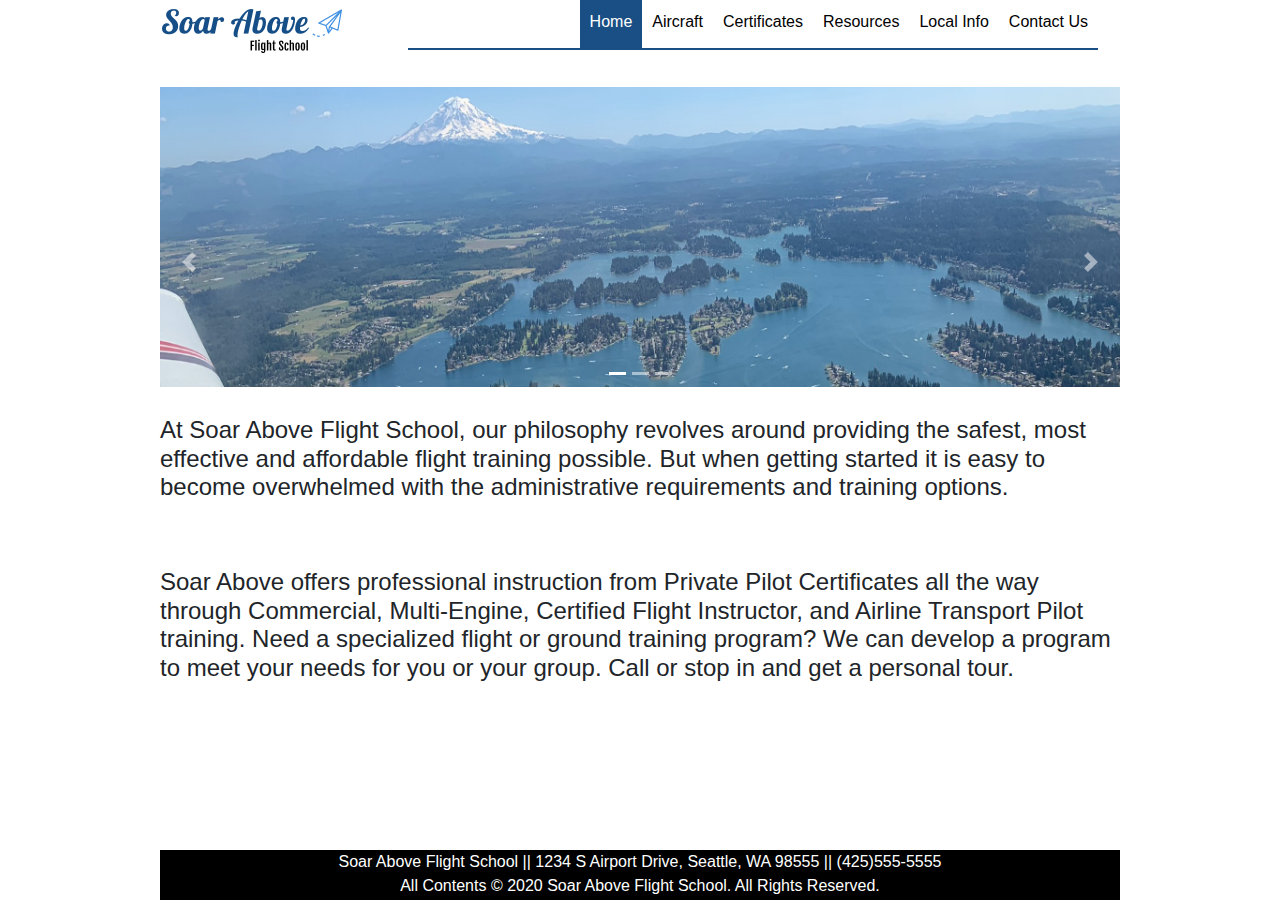
<file: index.html>
<!DOCTYPE html>
<html>
  <head>
    <meta charset="utf-8">
    <link rel="stylesheet" href="styles/bootstrap.min.css">
    <link rel="stylesheet" type="text/css" href="styles/styles-main.css">
    <link rel="stylesheet" type="text/css" href="styles/bootstrap-adjust.css">
    <title>Home * Soar Above Flight School</title>
  </head>
  <body>
    <div id="content-wrapper">
      <div id="topbar" class="container">
        <div class="row">
          <div class="col-3">
            <img src="images/logo_resized.png" width="199" height= "57">
          </div>
          <div class="col-9" id="navbar">
          </div>
        </div>
      </div>
      
        <section id="content">
          <div id="carouselExampleIndicators" class="carousel slide" data-ride="carousel">
            <ol class="carousel-indicators">
              <li data-target="#carouselExampleIndicators" data-slide-to="0" class="active"></li>
              <li data-target="#carouselExampleIndicators" data-slide-to="1"></li>
              <li data-target="#carouselExampleIndicators" data-slide-to="2"></li>
            </ol>
            <div class="carousel-inner">
              <div class="carousel-item active">
                <img class="d-block w-100" src="images/carousel-first-rs.png" alt="First slide">
              </div>
              <div class="carousel-item">
                <img class="d-block w-100" src="images/carousel-second-rs.png" alt="Second slide">
              </div>
              <div class="carousel-item">
                <img class="d-block w-100" src="images/carousel-third-rs.png" alt="Third slide">
              </div>
            </div>
            <a class="carousel-control-prev" href="#carouselExampleIndicators" role="button" data-slide="prev">
              <span class="carousel-control-prev-icon" aria-hidden="true"></span>
              <span class="sr-only">Previous</span>
            </a>
            <a class="carousel-control-next" href="#carouselExampleIndicators" role="button" data-slide="next">
              <span class="carousel-control-next-icon" aria-hidden="true"></span>
              <span class="sr-only">Next</span>
            </a>
          </div>
          <article>
            <h4> <!-- text used from https://www.rainierflightservice.com/discovery-flight -->
              <br/>At Soar Above Flight School, our philosophy revolves around providing the safest, most effective and affordable flight training possible. But when getting started it is easy to become overwhelmed with the administrative requirements and training options.</h4>
            <h4> <!-- text used from https://www.regalair.com -->
              <br/><br/>Soar Above offers professional instruction from Private Pilot Certificates all the way through Commercial, Multi-Engine, Certified Flight Instructor, and Airline Transport Pilot training. Need a specialized flight or ground training program? We can develop a program to meet your needs for you or your group. Call or stop in and get a personal tour.
            </h4>
          </article>
          
       </section> <!-- #content -->
      <footer>
        <p>Soar Above Flight School || 1234 S Airport Drive, Seattle, WA 98555 || (425)555-5555</p>
        <p>All Contents &copy; 2020 Soar Above Flight School. All Rights Reserved.</p>
      </footer>
    </div><!-- #content-wrapper -->
    <!-- Scripts -->
    <script src="scripts/custom/nav.js"></script>
    <script src="scripts/main/jquery-3.4.1.slim.min.js"></script>
    <script src="scripts/main/popper.min.js"></script>
    <script src="scripts/main/bootstrap.min.js"></script>
  </body>
</html>
</file>
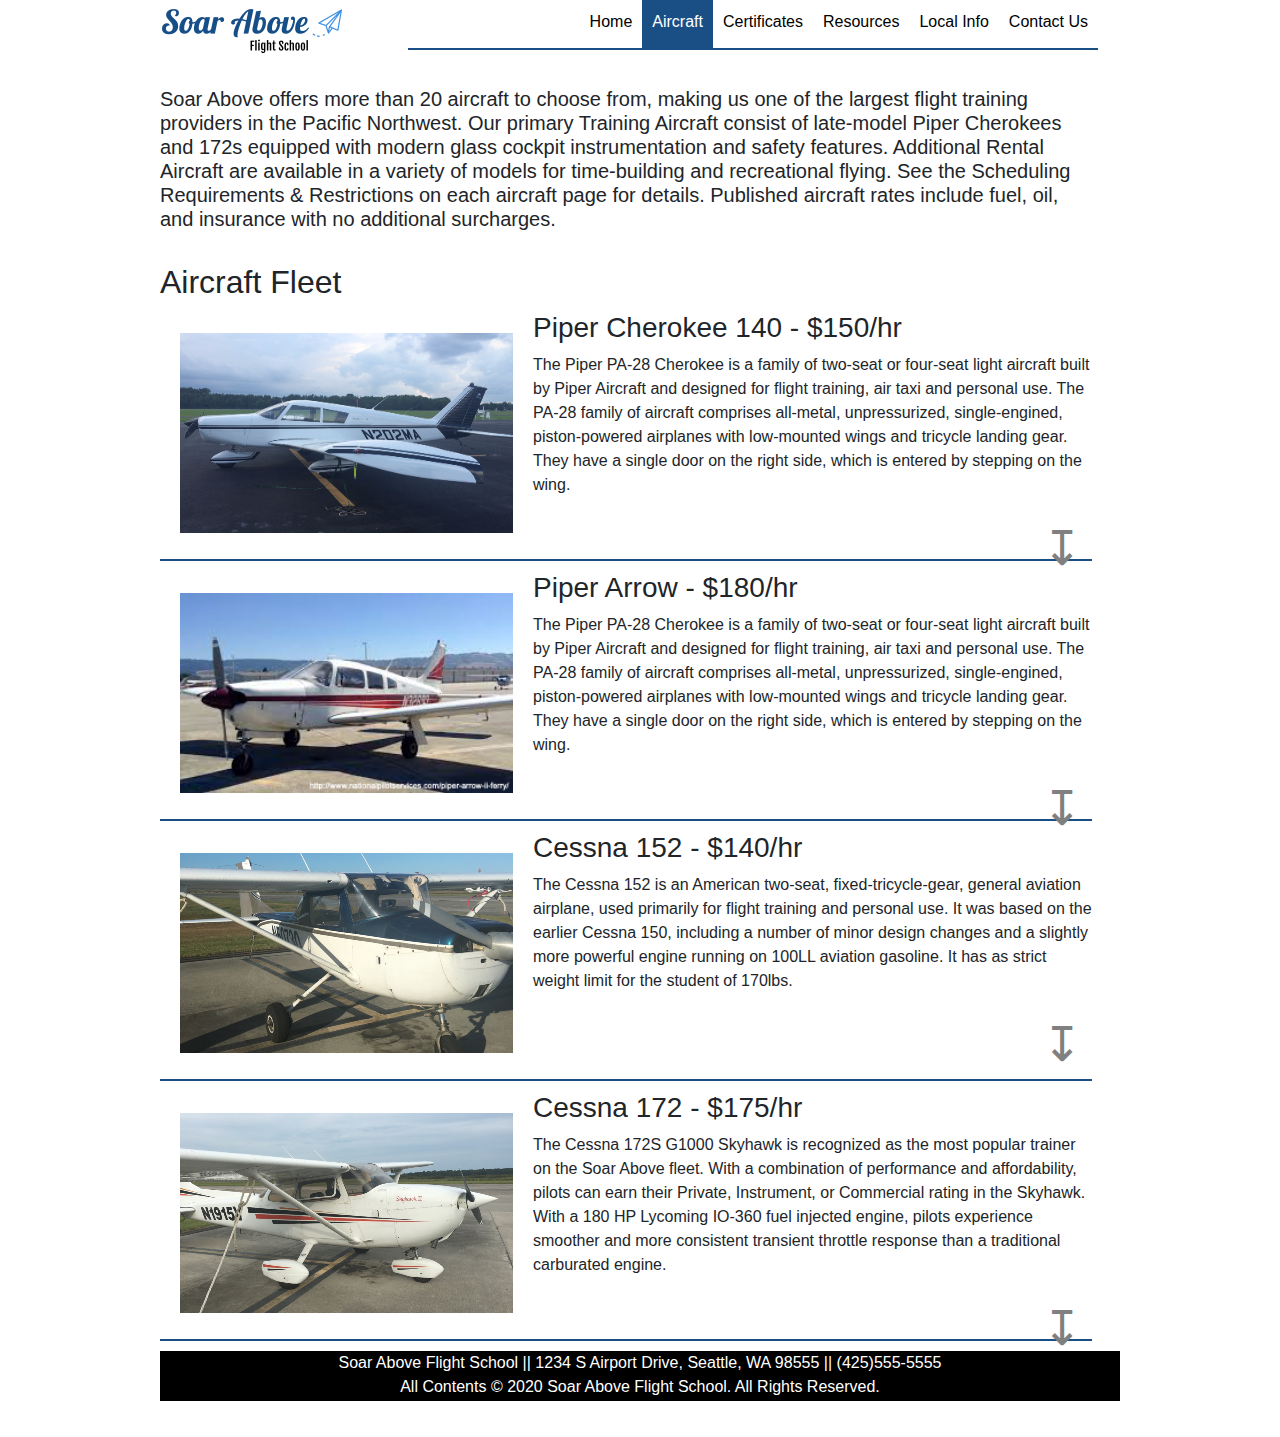
<file: aircraft.html>
<!DOCTYPE html>
<html>
  <head>
    <meta charset="utf-8">
    <script src="scripts/custom/airplanes.js"></script>
    <link rel="stylesheet" href="styles/bootstrap.min.css">
    <link rel="stylesheet" type="text/css" href="styles/styles-main.css">
    <link rel="stylesheet" type="text/css" href="styles/bootstrap-adjust.css">
    <link rel="stylesheet" type="text/css" href="styles/styles-aircraft.css">
    <title>Aircraft * Soar Above Flight School</title>
  </head>
  <body>
    <div id="content-wrapper">
      <div id="topbar" class="container">
        <div class="row">
          <div class="col-3">
            <img src="images/logo_resized.png" width="199" height= "57">
          </div>
          <div class="col-9" id="navbar">
          </div>
        </div>
      </div>
        <section id="content">
          <!-- text from https://www.rainierflightservice.com/aircraft -->
          <h5>
            Soar Above offers more than 20 aircraft to choose from, making us one of the largest flight training providers in the Pacific Northwest. Our primary Training Aircraft consist of late-model Piper Cherokees and 172s equipped with modern glass cockpit instrumentation and safety features.  Additional Rental Aircraft are available in a variety of models for time-building and recreational flying. See the Scheduling Requirements & Restrictions on each aircraft page for details.  Published aircraft rates include fuel, oil, and insurance with no additional surcharges.<br/><br/>
          </h5>
          <h2>Aircraft Fleet</h2>
       </section> <!-- #content -->
      <footer>
        <p>Soar Above Flight School || 1234 S Airport Drive, Seattle, WA 98555 || (425)555-5555</p>
        <p>All Contents &copy; 2020 Soar Above Flight School. All Rights Reserved.</p>
      </footer>
    </div><!-- #content-wrapper -->

    <!-- Scripts -->
    <script src="scripts/custom/nav.js"></script>
    <script src="scripts/custom/loadAirplanes.js"></script>
    <script src="scripts/custom/expand.js"></script>
    <script src="scripts/main/jquery-3.4.1.slim.min.js"></script>
    <script src="scripts/main/popper.min.js"></script>
    <script src="scripts/main/bootstrap.min.js"></script>
  </body>
</html>
</file>
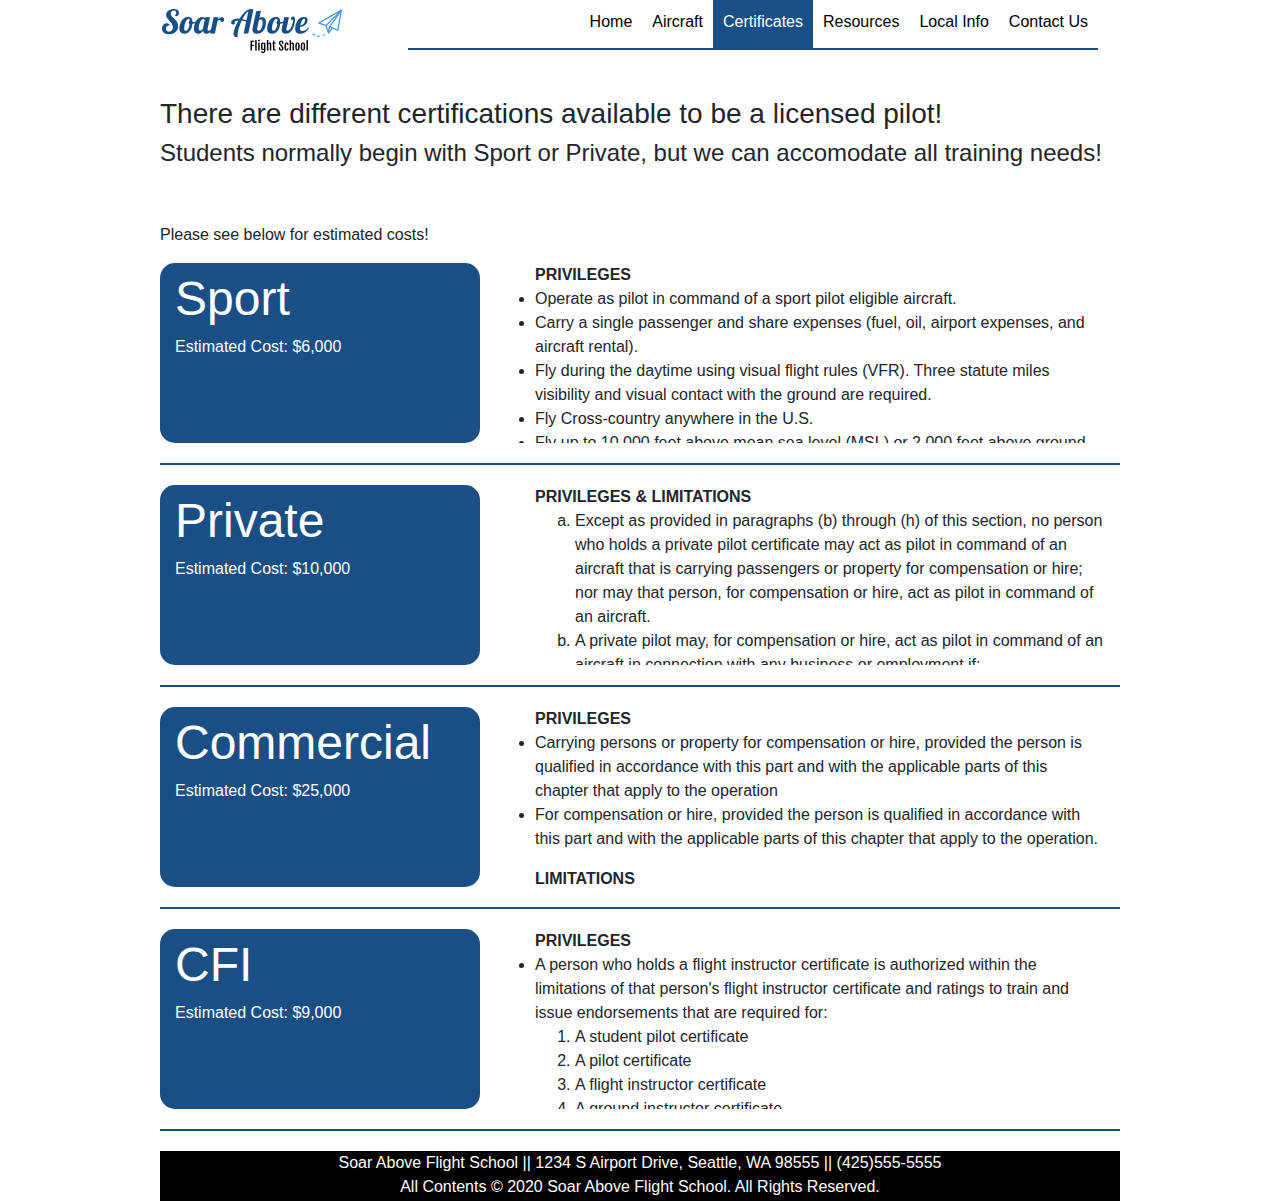
<file: certificates.html>
<!DOCTYPE html>
<html>
  <head>
    <meta charset="utf-8">
    <script src="scripts/custom/certs.js"></script>
    <link rel="stylesheet" href="styles/bootstrap.min.css">
    <link rel="stylesheet" type="text/css" href="styles/styles-main.css">
    <link rel="stylesheet" type="text/css" href="styles/bootstrap-adjust.css">
    <link rel="stylesheet" type="text/css" href="styles/styles-certificates.css">
    <title>Certificates * Soar Above Flight School</title>
  </head>
  <body>
    <div id="content-wrapper">
      <div id="topbar" class="container">
        <div class="row">
          <div class="col-3">
            <img src="images/logo_resized.png" width="199" height= "57">
          </div>
          <div class="col-9" id="navbar">
          </div>
        </div>
      </div>
        <section id="content">
          <article>
          <h3>There are different certifications available to be a licensed pilot!</h3>
          <h4>Students normally begin with Sport or Private, but we can accomodate all training needs!</h4>
          <br/><br/>
          <p>Please see below for estimated costs!</p>
        </article>
       </section> <!-- #content -->
      <footer>
        <p>Soar Above Flight School || 1234 S Airport Drive, Seattle, WA 98555 || (425)555-5555</p>
        <p>All Contents &copy; 2020 Soar Above Flight School. All Rights Reserved.</p>
      </footer>
    </div><!-- #content-wrapper -->

    <!-- Scripts -->
    <script src="scripts/custom/nav.js"></script>
    <script src="scripts/custom/loadCerts.js"></script>
    <script src="scripts/main/jquery-3.4.1.slim.min.js"></script>
    <script src="scripts/main/popper.min.js"></script>
    <script src="scripts/main/bootstrap.min.js"></script>
  </body>
</html>
</file>
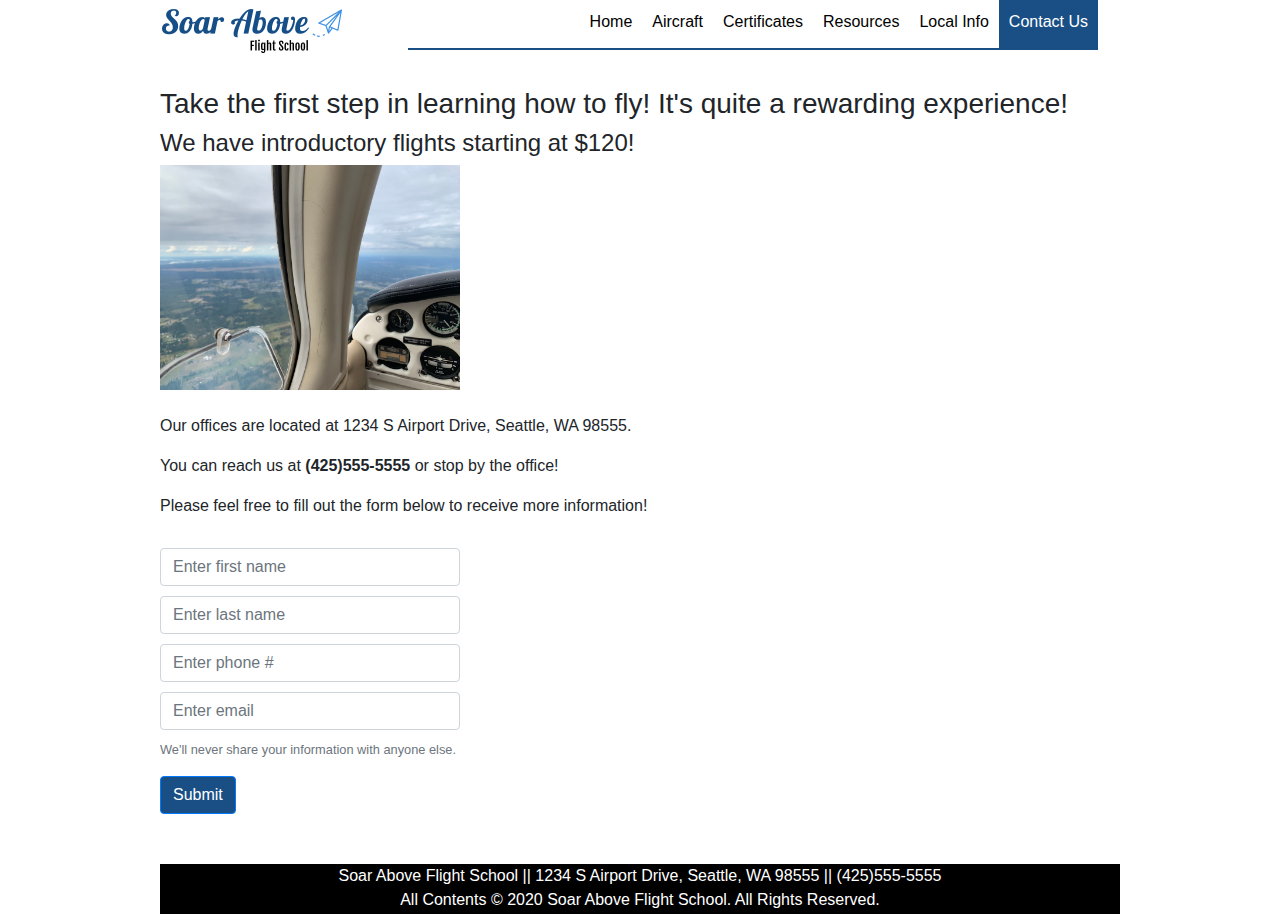
<file: contact.html>
<!DOCTYPE html>
<html>
  <head>
    <meta charset="utf-8">
    <link rel="stylesheet" href="https://maxcdn.bootstrapcdn.com/bootstrap/4.0.0/css/bootstrap.min.css" integrity="sha384-Gn5384xqQ1aoWXA+058RXPxPg6fy4IWvTNh0E263XmFcJlSAwiGgFAW/dAiS6JXm" crossorigin="anonymous">
    <link rel="stylesheet" type="text/css" href="styles/styles-main.css">
    <link rel="stylesheet" type="text/css" href="styles/bootstrap-adjust.css">
    <script src="scripts/custom/formSubmit_POST.js"></script>
    <title>Contact Us * Soar Above Flight School</title>
  </head>
  <body>
    <div id="content-wrapper">
      <div id="topbar" class="container">
        <div class="row">
          <div class="col-3">
            <img src="images/logo_resized.png" width="199" height= "57">
          </div>
          <div class="col-9" id="navbar">
          </div>
        </div>
      </div>
      <section id="content">
        <article>
          <h3>Take the first step in learning how to fly! It's quite a rewarding experience!</h3>
          <h4>We have introductory flights starting at $120!</h4>
              <img src="images/contact.jpg" width="300px" height="200px" class="img-fluid "/>
          <br/><br/>
          <p>Our offices are located at 1234 S Airport Drive, Seattle, WA 98555.</p>
          <p>You can reach us at <strong>(425)555-5555</strong> or stop by the office!</p>
          <p>Please feel free to fill out the form below to receive more information!</p>
        </article>
        <form id="info-form">
          <div class="form-group">
            <input type="text" class="form-control" id="fname" aria-describedby="nameHelp" placeholder="Enter first name" autocomplete="off">
            <input type="text" class="form-control" id="lname" aria-describedby="nameHelp" placeholder="Enter last name" autocomplete="off">
            <input type="tel" class="form-control" id="phone" aria-describedby="phoneHelp" placeholder="Enter phone #" autocomplete="off">
            <input type="email" class="form-control" id="email" aria-describedby="emailHelp" placeholder="Enter email" autocomplete="off">
            <small id="emailHelp" class="form-text text-muted">We'll never share your information with anyone else.</small>
          </div>
          <button id="submit" type="submit" class="btn btn-primary">Submit</button>
        </form>
      </section> <!-- #content -->
      <footer>
        <p>Soar Above Flight School || 1234 S Airport Drive, Seattle, WA 98555 || (425)555-5555</p>
        <p>All Contents &copy; 2020 Soar Above Flight School. All Rights Reserved.</p>
      </footer>
    </div><!-- #content-wrapper -->

    <!-- Scripts -->
    <script src="scripts/custom/nav.js"></script>
    <script src="scripts/main/jquery-3.4.1.slim.min.js"></script>
    <script src="scripts/main/popper.min.js"></script>
    <script src="scripts/main/bootstrap.min.js"></script>
  </body>
</html>
</file>
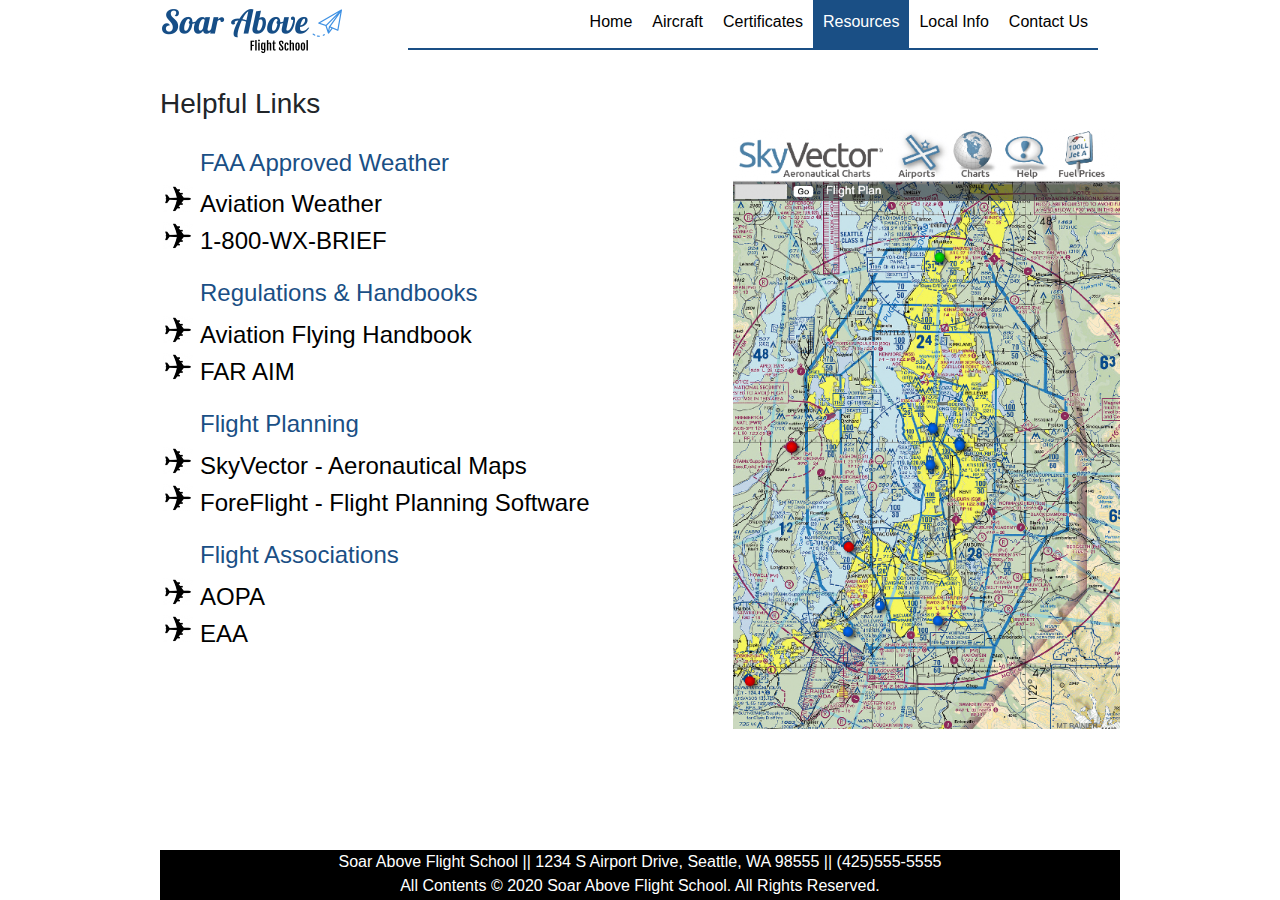
<file: resources.html>
<!DOCTYPE html>
<html>
  <head>
    <meta charset="utf-8">
    <link rel="stylesheet" href="https://maxcdn.bootstrapcdn.com/bootstrap/4.0.0/css/bootstrap.min.css" integrity="sha384-Gn5384xqQ1aoWXA+058RXPxPg6fy4IWvTNh0E263XmFcJlSAwiGgFAW/dAiS6JXm" crossorigin="anonymous">
    <link rel="stylesheet" type="text/css" href="styles/styles-main.css">
    <link rel="stylesheet" type="text/css" href="styles/bootstrap-adjust.css">
    <link rel="stylesheet" type="text/css" href="styles/styles-resources.css">
    <title>Resources * Soar Above Flight School</title>
  </head>
  <body>
    <div id="content-wrapper">
      <div id="topbar" class="container">
        <div class="row">
          <div class="col-3">
            <img src="images/logo_resized.png" width="199" height= "57">
          </div>
          <div class="col-9" id="navbar">
          </div>
        </div>
      </div>
      <section id="content">
        <article id="links">
          <h3>Helpful Links</h3>
          <ul>
            <h4>FAA Approved Weather</h4>
            <li><a href="https://www.aviationweather.gov/" target="_blank">Aviation Weather</a></li>
            <li><a href="https://www.1800wxbrief.com/Website/#!/" target="_blank">1-800-WX-BRIEF</a></li>

            <h4>Regulations & Handbooks</h4>
            <li><a href="https://www.faa.gov/regulations_policies/handbooks_manuals/aviation/airplane_handbook/" target="_blank">Aviation Flying Handbook</a></li>
            <li><a href="https://www.faa.gov/regulations_policies/faa_regulations/" target="_blank">FAR AIM</a></li>

            <h4>Flight Planning</h4>
            <li><a href="https://skyvector.com/" target="_blank">SkyVector - Aeronautical Maps</a></li>
            <li><a href="https://foreflight.com/" target="_blank">ForeFlight - Flight Planning Software</a></li>

            <h4>Flight Associations</h4>
            <li><a href="https://aopa.org/" target="_blank">AOPA</a></li>
            <li><a href="https://eaa.org/" target="_blank">EAA</a></li>
          </ul>
          <img src="images/skyvector.png">
        </article>
      </section> <!-- #content -->
      <footer>
        <p>Soar Above Flight School || 1234 S Airport Drive, Seattle, WA 98555 || (425)555-5555</p>
        <p>All Contents &copy; 2020 Soar Above Flight School. All Rights Reserved.</p>
      </footer>
    </div><!-- #content-wrapper -->

    <!-- Scripts -->
    <script src="scripts/custom/nav.js"></script>
    <script src="scripts/main/jquery-3.4.1.slim.min.js"></script>
    <script src="scripts/main/popper.min.js"></script>
    <script src="scripts/main/bootstrap.min.js"></script>
  </body>
</html>
</file>
<file: styles/styles-main.css>
*{
	box-sizing: border-box;
	font-family:calibri,verdana,arial;
	line-height: 1.5;
}

body{
	margin: 0 auto;
	width: 75%;
	height: 100%;
}

nav{
	position: sticky;
	top: 0;
	left: 662px;
	height: 50px;
	background-color: #ffffff;
	z-index: 999;
	overflow: hidden;
	border-bottom: 2px solid #1a4f85;
}

nav ul{
	margin: 0;
	float: right;
	height: 50px;
}

nav ul li{
	display: inline-block;
	padding: 10px 0 10px 0;
	height: 50px;
}

nav li a:hover{
	text-decoration: none;
	color: black !important;
}
nav li a, a:visited{
	margin: 10px;

	color: black;
	text-decoration: none;
}

nav li:hover{
	background-color: orange;
	color: black !important;
}

footer{
	position: sticky;
	width: 100%;
	height: 50px;
	background-color: black;
	color: white;
	clear: both;
}

footer p{
	margin: 0 auto;
	text-align: center;
}

.current{
	background-color: #1a4f85;
	padding: 10px 0 10px 0;
}

.current a{
	color: white !important;
}

#content-wrapper{
	display: flex;
	flex-direction: column;
	min-height: 100vh;
}

#content{
	flex: 1;
	margin-top: 30px;
}

#banner{
	position: relative;
	top: 0;
	width: 100%;
	height: 200px;
	background-color: yellow;
}

.hidden{
	display: none;
}

#topbar{
	position: sticky;
	top: 0;
	z-index: 9999;
	background-color: white;
}
</file>
<file: styles/styles-aircraft.css>
.aircraft{
	max-width: 932px;
	min-width: 932px;
	height: 250px;
	border-bottom: 2px solid #1a4f85;
	margin: 10px 0 10px 0;
}
.aircraft img{
	width: 333px;
	height: 200px;
	float: left;
	margin: 22px 20px;
}

.down-arrow, .up-arrow{
	font-size: 3em;
	margin: 0px 10px 0 0;
	text-align: right;
	color: grey;
}

.expanding{

	transition: height 0.3s ease-in-out;
	-moz-transition: height 0.3s ease-in-out;
	-webkit-transition: height 0.3s ease-in-out;
	height: 412px;
}

.hidden-text{
	visibility: hidden;
}

.extra{
	margin-left: 20px;
}

h5{
	max-width: 932px;
	min-width: 932px;
}
</file>
<file: styles/styles-certificates.css>
article{
	margin: 10px 0 10px 0;
}

.cert{
	border-bottom: 2px solid #1a4f85;
	padding-bottom: 20px;
	margin-bottom: 20px;
}
.cert-text{
	height: 180px;
}

.cert-name{
	font-size: 3em;
}

.cert-price{
	font-size: 1em;
}
</file>
<file: styles/styles-resources.css>
h4{
	color: #1a4f85;
	margin-top: 20px;
}

#links a,a:visited{
	font-size: 1.5em;
	color: black;
}

#links a:hover{
	color: grey;
	text-decoration: none;
}

#links ul{
	float: left;
}
#links ul li{
	list-style-image: url("../images/list-item.png");
}

#links img{
	float: right;
	height: 600px;
	margin-bottom: 50px;
}
</file>
